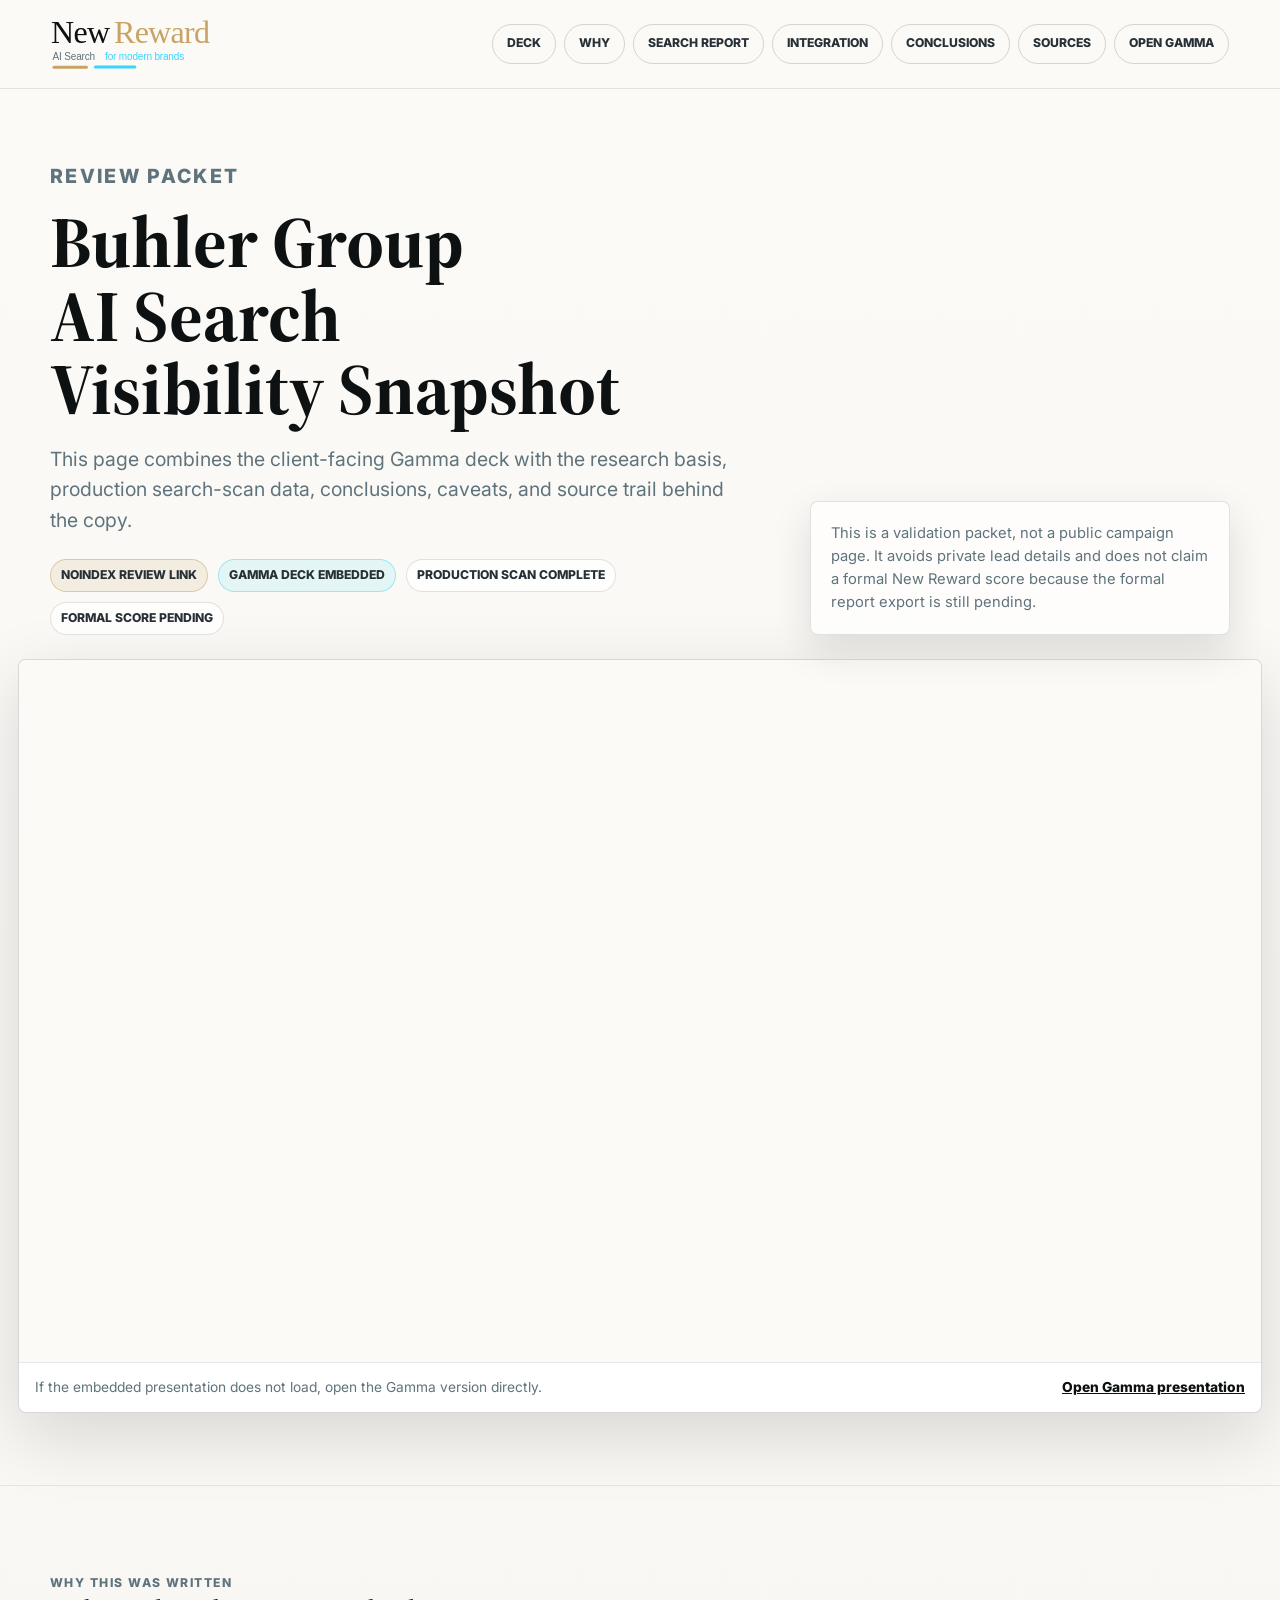
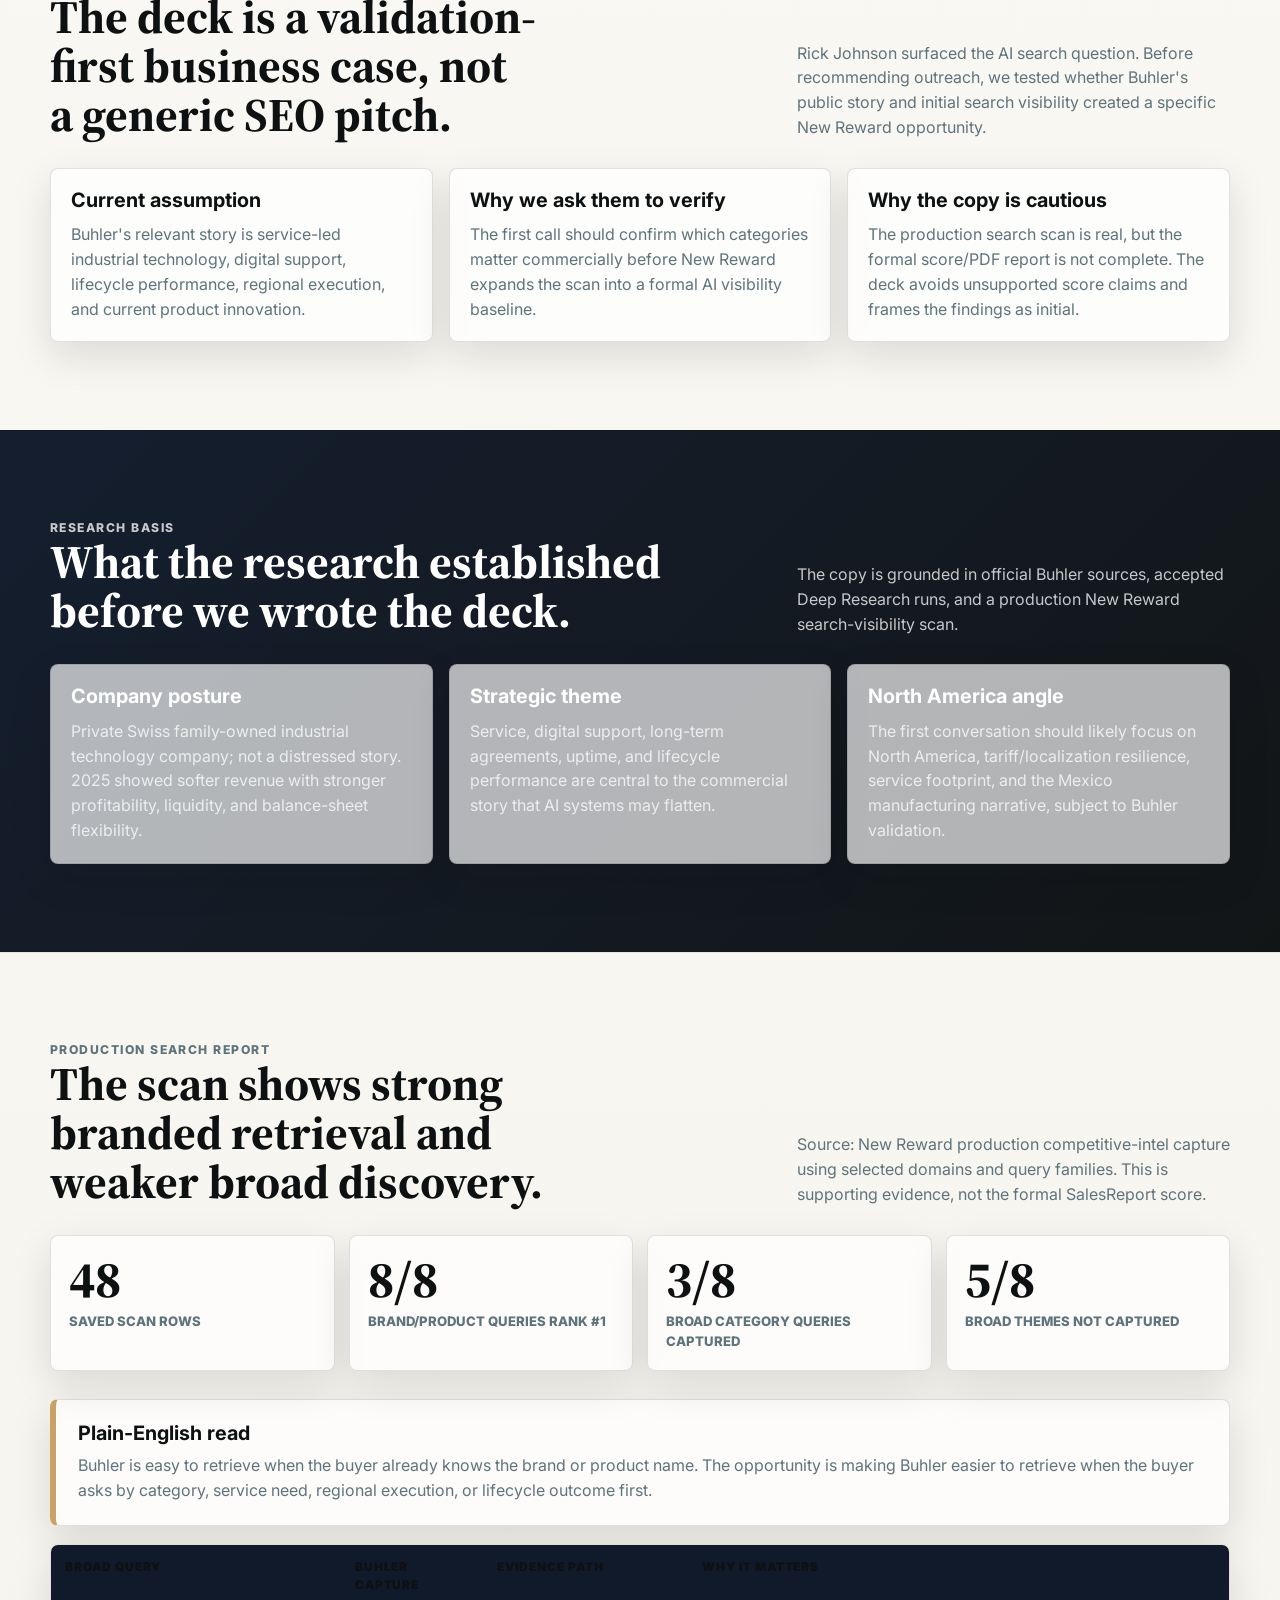
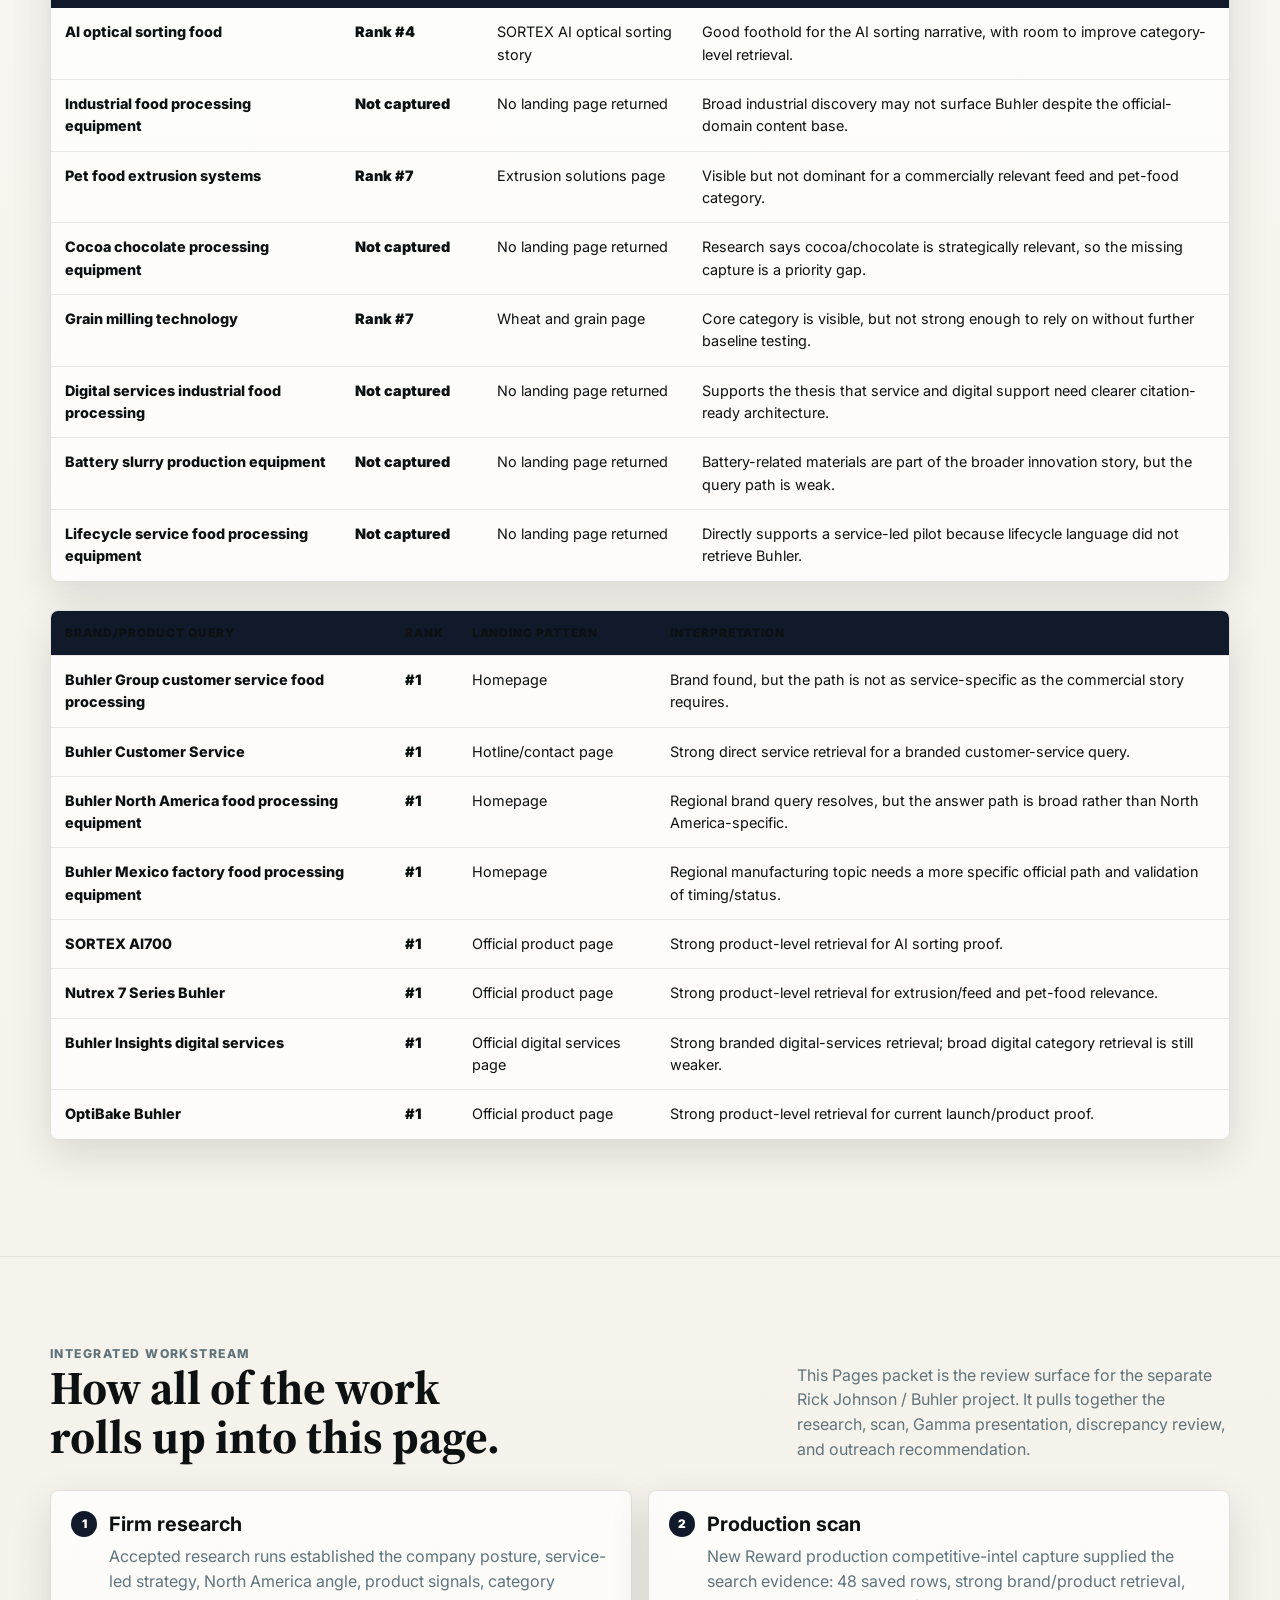
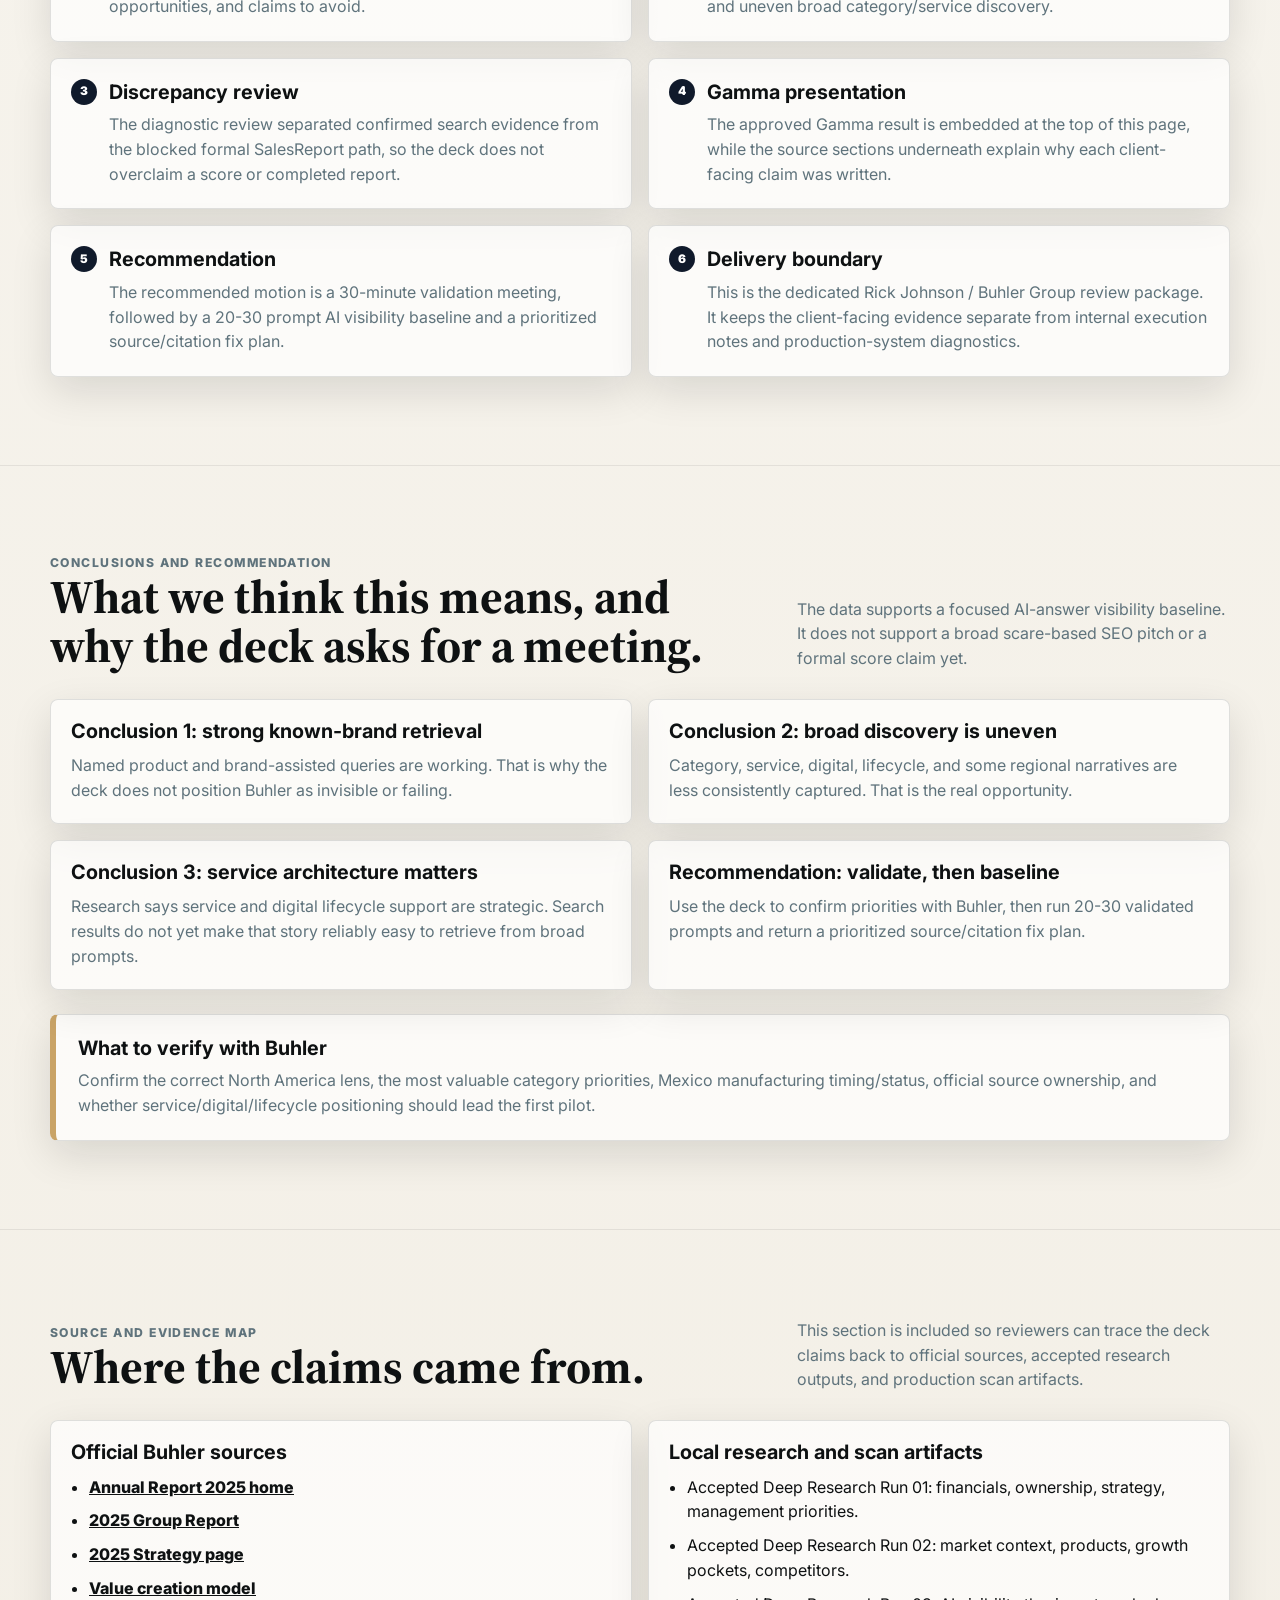
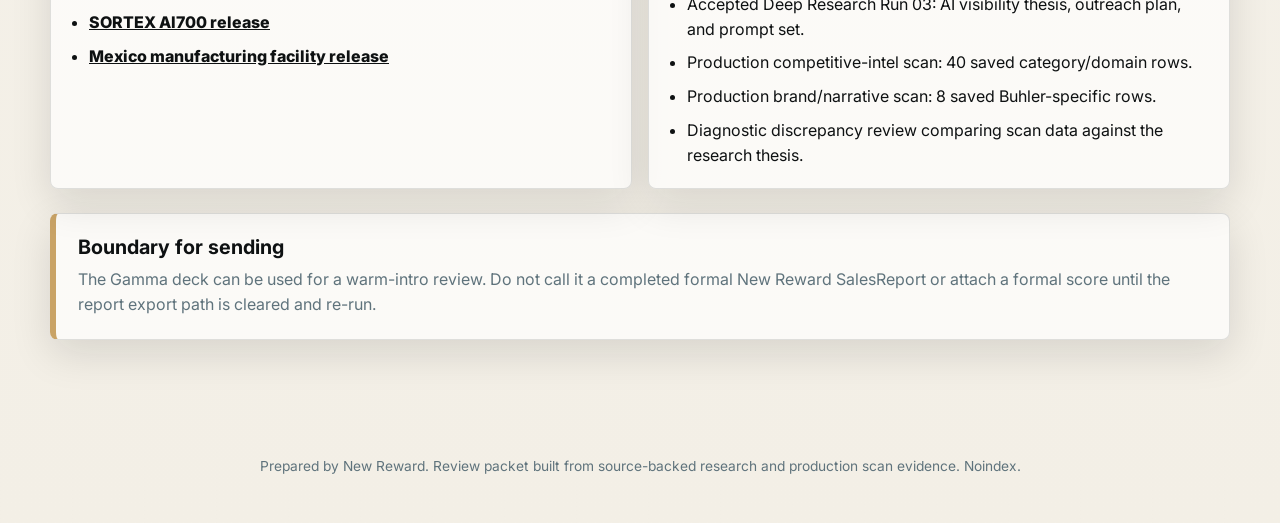
<file: docs/index.html>
<!doctype html>
<html lang="en">
  <head>
    <meta charset="utf-8" />
    <meta name="viewport" content="width=device-width, initial-scale=1" />
    <title>Buhler Group AI Search Visibility Snapshot | New Reward</title>
    <meta
      name="description"
      content="A New Reward review page showing the Buhler Group Gamma snapshot, supporting research, production search scan data, conclusions, and source basis."
    />
    <meta name="robots" content="noindex, nofollow" />
    <meta property="og:title" content="Buhler Group AI Search Visibility Snapshot" />
    <meta
      property="og:description"
      content="Initial findings, source basis, production scan data, and recommendation prepared by New Reward."
    />
    <meta property="og:type" content="website" />
    <link rel="icon" href="./assets/favicon.svg" type="image/svg+xml" />
    <link rel="preconnect" href="https://fonts.googleapis.com" />
    <link rel="preconnect" href="https://fonts.gstatic.com" crossorigin />
    <link
      href="https://fonts.googleapis.com/css2?family=Inter:wght@400;500;600;700;800&family=Source+Serif+4:opsz,wght@8..60,600;8..60,700&display=swap"
      rel="stylesheet"
    />
    <link rel="stylesheet" href="./styles.css" />
    <style>
      body {
        min-height: 100vh;
      }

      .snapshot-shell {
        min-height: 100vh;
        background:
          linear-gradient(180deg, rgba(251, 250, 247, 0.98), rgba(243, 239, 230, 0.98)),
          repeating-linear-gradient(90deg, rgba(14, 17, 18, 0.025) 0 1px, transparent 1px 72px);
      }

      .snapshot-header {
        position: sticky;
        top: 0;
        z-index: 20;
        display: flex;
        align-items: center;
        justify-content: space-between;
        gap: 18px;
        min-height: 76px;
        padding: 14px clamp(18px, 4vw, 52px);
        border-bottom: 1px solid rgba(14, 17, 18, 0.1);
        background: rgba(251, 250, 247, 0.92);
        backdrop-filter: blur(18px);
      }

      .snapshot-header img {
        display: block;
        width: min(220px, 42vw);
        height: auto;
      }

      .snapshot-actions {
        display: flex;
        flex-wrap: wrap;
        justify-content: flex-end;
        gap: 8px;
      }

      .snapshot-actions a,
      .small-action {
        display: inline-flex;
        align-items: center;
        justify-content: center;
        min-height: 40px;
        padding: 9px 14px;
        border: 1px solid rgba(14, 17, 18, 0.16);
        border-radius: 999px;
        color: var(--ink-soft);
        font-size: 0.76rem;
        font-weight: 800;
        text-decoration: none;
        text-transform: uppercase;
      }

      .snapshot-actions a:hover,
      .snapshot-actions a:focus-visible,
      .small-action:hover,
      .small-action:focus-visible {
        border-color: rgba(201, 163, 102, 0.62);
        background: rgba(201, 163, 102, 0.12);
        outline: none;
      }

      .snapshot-intro,
      .section-shell-tight {
        width: min(1180px, calc(100% - 36px));
        margin: 0 auto;
      }

      .snapshot-intro {
        display: grid;
        grid-template-columns: minmax(0, 1fr) minmax(280px, 420px);
        gap: clamp(24px, 5vw, 64px);
        align-items: end;
        padding: clamp(36px, 6vw, 72px) 0 24px;
      }

      .snapshot-intro h1 {
        max-width: 940px;
        margin-bottom: 18px;
        color: var(--ink);
        font-family: var(--font-display);
        font-size: clamp(2.75rem, 5.65vw, 5.85rem);
        font-weight: 700;
        line-height: 1.02;
        text-wrap: balance;
      }

      .snapshot-intro p {
        max-width: 790px;
        color: var(--muted);
        font-size: clamp(1rem, 1.7vw, 1.22rem);
      }

      .snapshot-note,
      .evidence-card,
      .metric-card,
      .source-card,
      .callout,
      .conclusion-card {
        border: 1px solid rgba(14, 17, 18, 0.12);
        border-radius: 8px;
        background: rgba(255, 255, 255, 0.68);
        box-shadow: var(--shadow-tight);
      }

      .snapshot-note {
        padding: 20px;
      }

      .snapshot-note p {
        margin: 0;
        font-size: 0.92rem;
      }

      .status-row {
        display: flex;
        flex-wrap: wrap;
        gap: 10px;
        margin-top: 24px;
      }

      .status-pill {
        display: inline-flex;
        align-items: center;
        min-height: 32px;
        padding: 6px 10px;
        border: 1px solid rgba(14, 17, 18, 0.12);
        border-radius: 999px;
        background: rgba(255, 255, 255, 0.72);
        color: var(--ink-soft);
        font-size: 0.76rem;
        font-weight: 800;
        text-transform: uppercase;
      }

      .status-pill.gold {
        border-color: rgba(201, 163, 102, 0.5);
        background: rgba(201, 163, 102, 0.14);
      }

      .status-pill.cyan {
        border-color: rgba(55, 214, 255, 0.45);
        background: rgba(55, 214, 255, 0.11);
      }

      .embed-frame-wrap {
        width: min(1280px, calc(100% - 36px));
        margin: 0 auto;
        padding: 0 0 clamp(36px, 6vw, 72px);
      }

      .embed-frame {
        overflow: hidden;
        border: 1px solid rgba(14, 17, 18, 0.16);
        border-radius: 8px;
        background: var(--white);
        box-shadow: var(--shadow);
      }

      .embed-frame iframe {
        display: block;
        width: 100%;
        height: min(78vh, 820px);
        min-height: 620px;
        border: 0;
        background: var(--paper);
      }

      .fallback-bar {
        display: flex;
        flex-wrap: wrap;
        align-items: center;
        justify-content: space-between;
        gap: 12px;
        padding: 14px 16px;
        border-top: 1px solid rgba(14, 17, 18, 0.1);
        color: var(--muted);
        font-size: 0.86rem;
      }

      .fallback-bar a {
        color: var(--ink);
        font-weight: 800;
      }

      .evidence-section {
        padding: clamp(46px, 7vw, 88px) 0;
        border-top: 1px solid rgba(14, 17, 18, 0.08);
      }

      .evidence-section.dark {
        background:
          linear-gradient(135deg, rgba(16, 26, 43, 0.98), rgba(14, 17, 18, 0.98)),
          linear-gradient(rgba(255, 255, 255, 0.035) 1px, transparent 1px);
        color: var(--white);
      }

      .evidence-section.dark p,
      .evidence-section.dark li {
        color: rgba(255, 255, 255, 0.76);
      }

      .section-heading-tight {
        display: grid;
        grid-template-columns: minmax(0, 0.92fr) minmax(280px, 0.58fr);
        gap: clamp(24px, 5vw, 60px);
        align-items: end;
        margin-bottom: 28px;
      }

      .section-heading-tight h2 {
        margin-bottom: 0;
      }

      .section-heading-tight p {
        margin-bottom: 0;
        color: var(--muted);
      }

      .evidence-grid {
        display: grid;
        grid-template-columns: repeat(3, minmax(0, 1fr));
        gap: 16px;
      }

      .evidence-card,
      .source-card,
      .conclusion-card {
        padding: 20px;
      }

      .evidence-card h3,
      .source-card h3,
      .conclusion-card h3 {
        margin-bottom: 10px;
      }

      .evidence-card p,
      .source-card p,
      .conclusion-card p {
        margin-bottom: 0;
        color: var(--muted);
      }

      .metric-grid {
        display: grid;
        grid-template-columns: repeat(4, minmax(0, 1fr));
        gap: 14px;
        margin: 28px 0;
      }

      .metric-card {
        padding: 18px;
      }

      .metric-value {
        display: block;
        margin-bottom: 6px;
        font-family: var(--font-display);
        font-weight: 700;
        font-size: clamp(2.2rem, 4vw, 4rem);
        line-height: 1;
      }

      .metric-label {
        display: block;
        color: var(--muted);
        font-size: 0.82rem;
        font-weight: 800;
        text-transform: uppercase;
      }

      .table-wrap {
        overflow-x: auto;
        margin: 18px 0 28px;
        border: 1px solid rgba(14, 17, 18, 0.12);
        border-radius: 8px;
        background: rgba(255, 255, 255, 0.74);
        box-shadow: var(--shadow-tight);
      }

      .report-table {
        width: 100%;
        min-width: 860px;
        border-collapse: collapse;
      }

      .report-table th,
      .report-table td {
        padding: 13px 14px;
        border-bottom: 1px solid rgba(14, 17, 18, 0.09);
        text-align: left;
        vertical-align: top;
        font-size: 0.9rem;
      }

      .report-table th {
        color: var(--ink);
        font-size: 0.74rem;
        font-weight: 900;
        letter-spacing: 0.08em;
        text-transform: uppercase;
      }

      .report-table tr:last-child td {
        border-bottom: 0;
      }

      .rank {
        white-space: nowrap;
        font-weight: 900;
      }

      .muted {
        color: var(--muted);
      }

      .link-list,
      .tight-list {
        display: grid;
        gap: 9px;
        margin: 0;
        padding-left: 18px;
      }

      .link-list a {
        color: var(--ink);
        font-weight: 800;
      }

      .callout {
        margin-top: 24px;
        padding: 22px;
        border-left: 6px solid var(--gold);
      }

      .callout h3 {
        margin-bottom: 8px;
      }

      .callout p {
        margin-bottom: 0;
        color: var(--muted);
      }

      .source-grid,
      .conclusion-grid,
      .workstream-grid {
        display: grid;
        grid-template-columns: repeat(2, minmax(0, 1fr));
        gap: 16px;
      }

      .workstream-card {
        position: relative;
        padding: 22px 22px 22px 58px;
        border: 1px solid rgba(14, 17, 18, 0.12);
        border-radius: 8px;
        background: rgba(255, 255, 255, 0.7);
        box-shadow: var(--shadow-tight);
      }

      .workstream-number {
        position: absolute;
        top: 20px;
        left: 20px;
        display: inline-flex;
        align-items: center;
        justify-content: center;
        width: 26px;
        height: 26px;
        border-radius: 999px;
        background: var(--night);
        color: var(--white);
        font-size: 0.74rem;
        font-weight: 900;
      }

      .workstream-card h3 {
        margin-bottom: 8px;
      }

      .workstream-card p {
        margin-bottom: 0;
        color: var(--muted);
      }

      .deck-basis {
        display: grid;
        grid-template-columns: minmax(0, 0.7fr) minmax(0, 1fr);
        gap: 18px;
        align-items: start;
      }

      .footer-note {
        padding: 28px clamp(18px, 4vw, 52px) 46px;
        color: var(--muted);
        font-size: 0.86rem;
        text-align: center;
      }

      @media (max-width: 980px) {
        .section-heading-tight,
        .snapshot-intro,
        .deck-basis {
          grid-template-columns: 1fr;
        }

        .evidence-grid,
        .metric-grid,
        .source-grid,
        .conclusion-grid,
        .workstream-grid {
          grid-template-columns: repeat(2, minmax(0, 1fr));
        }
      }

      @media (max-width: 720px) {
        .snapshot-header {
          position: static;
          align-items: flex-start;
          flex-direction: column;
        }

        .snapshot-actions {
          justify-content: flex-start;
        }

        .embed-frame iframe {
          height: 72vh;
          min-height: 520px;
        }

        .evidence-grid,
        .metric-grid,
        .source-grid,
        .conclusion-grid,
        .workstream-grid {
          grid-template-columns: 1fr;
        }
      }
    </style>
  </head>
  <body>
    <div class="snapshot-shell">
      <header class="snapshot-header" aria-label="Snapshot header">
        <a href="./" aria-label="New Reward proposal home">
          <img src="./assets/wordmark-dark.svg" alt="New Reward" />
        </a>
        <nav class="snapshot-actions" aria-label="Snapshot actions">
          <a href="#snapshot">Deck</a>
          <a href="#why">Why</a>
          <a href="#search-report">Search Report</a>
          <a href="#integrated-work">Integration</a>
          <a href="#conclusions">Conclusions</a>
          <a href="#sources">Sources</a>
          <a href="https://buhler-group-ai-search-v-5cw1f8g.gamma.site/" target="_blank" rel="noopener">Open Gamma</a>
        </nav>
      </header>

      <main>
        <section class="snapshot-intro" aria-labelledby="snapshot-title">
          <div>
            <p class="eyebrow">Review packet</p>
            <h1 id="snapshot-title">Buhler Group AI Search Visibility Snapshot</h1>
            <p>
              This page combines the client-facing Gamma deck with the research basis, production search-scan data,
              conclusions, caveats, and source trail behind the copy.
            </p>
            <div class="status-row" aria-label="Packet status">
              <span class="status-pill gold">Noindex review link</span>
              <span class="status-pill cyan">Gamma deck embedded</span>
              <span class="status-pill">Production scan complete</span>
              <span class="status-pill">Formal score pending</span>
            </div>
          </div>
          <aside class="snapshot-note" aria-label="Review note">
            <p>
              This is a validation packet, not a public campaign page. It avoids private lead details and does not
              claim a formal New Reward score because the formal report export is still pending.
            </p>
          </aside>
        </section>

        <section class="embed-frame-wrap" id="snapshot" aria-label="Embedded Gamma snapshot">
          <div class="embed-frame">
            <iframe
              src="https://buhler-group-ai-search-v-5cw1f8g.gamma.site/"
              title="Buhler Group AI Search Visibility Snapshot"
              loading="eager"
              allowfullscreen
              referrerpolicy="no-referrer-when-downgrade"
            ></iframe>
            <div class="fallback-bar">
              <span>If the embedded presentation does not load, open the Gamma version directly.</span>
              <a href="https://buhler-group-ai-search-v-5cw1f8g.gamma.site/" target="_blank" rel="noopener">
                Open Gamma presentation
              </a>
            </div>
          </div>
        </section>

        <section class="evidence-section" id="why">
          <div class="section-shell-tight">
            <div class="section-heading-tight">
              <div>
                <p class="section-label">Why this was written</p>
                <h2>The deck is a validation-first business case, not a generic SEO pitch.</h2>
              </div>
              <p>
                Rick Johnson surfaced the AI search question. Before recommending outreach, we tested whether Buhler's
                public story and initial search visibility created a specific New Reward opportunity.
              </p>
            </div>

            <div class="evidence-grid">
              <article class="evidence-card">
                <h3>Current assumption</h3>
                <p>
                  Buhler's relevant story is service-led industrial technology, digital support, lifecycle performance,
                  regional execution, and current product innovation.
                </p>
              </article>
              <article class="evidence-card">
                <h3>Why we ask them to verify</h3>
                <p>
                  The first call should confirm which categories matter commercially before New Reward expands the scan
                  into a formal AI visibility baseline.
                </p>
              </article>
              <article class="evidence-card">
                <h3>Why the copy is cautious</h3>
                <p>
                  The production search scan is real, but the formal score/PDF report is not complete. The deck avoids
                  unsupported score claims and frames the findings as initial.
                </p>
              </article>
            </div>
          </div>
        </section>

        <section class="evidence-section dark">
          <div class="section-shell-tight">
            <div class="section-heading-tight">
              <div>
                <p class="section-label">Research basis</p>
                <h2>What the research established before we wrote the deck.</h2>
              </div>
              <p>
                The copy is grounded in official Buhler sources, accepted Deep Research runs, and a production New
                Reward search-visibility scan.
              </p>
            </div>

            <div class="evidence-grid">
              <article class="evidence-card">
                <h3>Company posture</h3>
                <p>
                  Private Swiss family-owned industrial technology company; not a distressed story. 2025 showed softer
                  revenue with stronger profitability, liquidity, and balance-sheet flexibility.
                </p>
              </article>
              <article class="evidence-card">
                <h3>Strategic theme</h3>
                <p>
                  Service, digital support, long-term agreements, uptime, and lifecycle performance are central to the
                  commercial story that AI systems may flatten.
                </p>
              </article>
              <article class="evidence-card">
                <h3>North America angle</h3>
                <p>
                  The first conversation should likely focus on North America, tariff/localization resilience, service
                  footprint, and the Mexico manufacturing narrative, subject to Buhler validation.
                </p>
              </article>
            </div>
          </div>
        </section>

        <section class="evidence-section" id="search-report">
          <div class="section-shell-tight">
            <div class="section-heading-tight">
              <div>
                <p class="section-label">Production search report</p>
                <h2>The scan shows strong branded retrieval and weaker broad discovery.</h2>
              </div>
              <p>
                Source: New Reward production competitive-intel capture using selected domains and query families.
                This is supporting evidence, not the formal SalesReport score.
              </p>
            </div>

            <div class="metric-grid" aria-label="Production scan summary metrics">
              <div class="metric-card">
                <span class="metric-value">48</span>
                <span class="metric-label">Saved scan rows</span>
              </div>
              <div class="metric-card">
                <span class="metric-value">8/8</span>
                <span class="metric-label">Brand/product queries rank #1</span>
              </div>
              <div class="metric-card">
                <span class="metric-value">3/8</span>
                <span class="metric-label">Broad category queries captured</span>
              </div>
              <div class="metric-card">
                <span class="metric-value">5/8</span>
                <span class="metric-label">Broad themes not captured</span>
              </div>
            </div>

            <div class="callout">
              <h3>Plain-English read</h3>
              <p>
                Buhler is easy to retrieve when the buyer already knows the brand or product name. The opportunity is
                making Buhler easier to retrieve when the buyer asks by category, service need, regional execution, or
                lifecycle outcome first.
              </p>
            </div>

            <div class="table-wrap" role="region" aria-label="Broad category scan table" tabindex="0">
              <table class="report-table">
                <thead>
                  <tr>
                    <th>Broad query</th>
                    <th>Buhler capture</th>
                    <th>Evidence path</th>
                    <th>Why it matters</th>
                  </tr>
                </thead>
                <tbody>
                  <tr>
                    <td>AI optical sorting food</td>
                    <td class="rank">Rank #4</td>
                    <td>SORTEX AI optical sorting story</td>
                    <td>Good foothold for the AI sorting narrative, with room to improve category-level retrieval.</td>
                  </tr>
                  <tr>
                    <td>Industrial food processing equipment</td>
                    <td class="rank">Not captured</td>
                    <td>No landing page returned</td>
                    <td>Broad industrial discovery may not surface Buhler despite the official-domain content base.</td>
                  </tr>
                  <tr>
                    <td>Pet food extrusion systems</td>
                    <td class="rank">Rank #7</td>
                    <td>Extrusion solutions page</td>
                    <td>Visible but not dominant for a commercially relevant feed and pet-food category.</td>
                  </tr>
                  <tr>
                    <td>Cocoa chocolate processing equipment</td>
                    <td class="rank">Not captured</td>
                    <td>No landing page returned</td>
                    <td>Research says cocoa/chocolate is strategically relevant, so the missing capture is a priority gap.</td>
                  </tr>
                  <tr>
                    <td>Grain milling technology</td>
                    <td class="rank">Rank #7</td>
                    <td>Wheat and grain page</td>
                    <td>Core category is visible, but not strong enough to rely on without further baseline testing.</td>
                  </tr>
                  <tr>
                    <td>Digital services industrial food processing</td>
                    <td class="rank">Not captured</td>
                    <td>No landing page returned</td>
                    <td>Supports the thesis that service and digital support need clearer citation-ready architecture.</td>
                  </tr>
                  <tr>
                    <td>Battery slurry production equipment</td>
                    <td class="rank">Not captured</td>
                    <td>No landing page returned</td>
                    <td>Battery-related materials are part of the broader innovation story, but the query path is weak.</td>
                  </tr>
                  <tr>
                    <td>Lifecycle service food processing equipment</td>
                    <td class="rank">Not captured</td>
                    <td>No landing page returned</td>
                    <td>Directly supports a service-led pilot because lifecycle language did not retrieve Buhler.</td>
                  </tr>
                </tbody>
              </table>
            </div>

            <div class="table-wrap" role="region" aria-label="Brand and product scan table" tabindex="0">
              <table class="report-table">
                <thead>
                  <tr>
                    <th>Brand/product query</th>
                    <th>Rank</th>
                    <th>Landing pattern</th>
                    <th>Interpretation</th>
                  </tr>
                </thead>
                <tbody>
                  <tr>
                    <td>Buhler Group customer service food processing</td>
                    <td class="rank">#1</td>
                    <td>Homepage</td>
                    <td>Brand found, but the path is not as service-specific as the commercial story requires.</td>
                  </tr>
                  <tr>
                    <td>Buhler Customer Service</td>
                    <td class="rank">#1</td>
                    <td>Hotline/contact page</td>
                    <td>Strong direct service retrieval for a branded customer-service query.</td>
                  </tr>
                  <tr>
                    <td>Buhler North America food processing equipment</td>
                    <td class="rank">#1</td>
                    <td>Homepage</td>
                    <td>Regional brand query resolves, but the answer path is broad rather than North America-specific.</td>
                  </tr>
                  <tr>
                    <td>Buhler Mexico factory food processing equipment</td>
                    <td class="rank">#1</td>
                    <td>Homepage</td>
                    <td>Regional manufacturing topic needs a more specific official path and validation of timing/status.</td>
                  </tr>
                  <tr>
                    <td>SORTEX AI700</td>
                    <td class="rank">#1</td>
                    <td>Official product page</td>
                    <td>Strong product-level retrieval for AI sorting proof.</td>
                  </tr>
                  <tr>
                    <td>Nutrex 7 Series Buhler</td>
                    <td class="rank">#1</td>
                    <td>Official product page</td>
                    <td>Strong product-level retrieval for extrusion/feed and pet-food relevance.</td>
                  </tr>
                  <tr>
                    <td>Buhler Insights digital services</td>
                    <td class="rank">#1</td>
                    <td>Official digital services page</td>
                    <td>Strong branded digital-services retrieval; broad digital category retrieval is still weaker.</td>
                  </tr>
                  <tr>
                    <td>OptiBake Buhler</td>
                    <td class="rank">#1</td>
                    <td>Official product page</td>
                    <td>Strong product-level retrieval for current launch/product proof.</td>
                  </tr>
                </tbody>
              </table>
            </div>
          </div>
        </section>

        <section class="evidence-section" id="integrated-work">
          <div class="section-shell-tight">
            <div class="section-heading-tight">
              <div>
                <p class="section-label">Integrated workstream</p>
                <h2>How all of the work rolls up into this page.</h2>
              </div>
              <p>
                This Pages packet is the review surface for the separate Rick Johnson / Buhler project. It pulls
                together the research, scan, Gamma presentation, discrepancy review, and outreach recommendation.
              </p>
            </div>

            <div class="workstream-grid">
              <article class="workstream-card">
                <span class="workstream-number">1</span>
                <h3>Firm research</h3>
                <p>
                  Accepted research runs established the company posture, service-led strategy, North America angle,
                  product signals, category opportunities, and claims to avoid.
                </p>
              </article>
              <article class="workstream-card">
                <span class="workstream-number">2</span>
                <h3>Production scan</h3>
                <p>
                  New Reward production competitive-intel capture supplied the search evidence: 48 saved rows,
                  strong brand/product retrieval, and uneven broad category/service discovery.
                </p>
              </article>
              <article class="workstream-card">
                <span class="workstream-number">3</span>
                <h3>Discrepancy review</h3>
                <p>
                  The diagnostic review separated confirmed search evidence from the blocked formal SalesReport path,
                  so the deck does not overclaim a score or completed report.
                </p>
              </article>
              <article class="workstream-card">
                <span class="workstream-number">4</span>
                <h3>Gamma presentation</h3>
                <p>
                  The approved Gamma result is embedded at the top of this page, while the source sections underneath
                  explain why each client-facing claim was written.
                </p>
              </article>
              <article class="workstream-card">
                <span class="workstream-number">5</span>
                <h3>Recommendation</h3>
                <p>
                  The recommended motion is a 30-minute validation meeting, followed by a 20-30 prompt AI visibility
                  baseline and a prioritized source/citation fix plan.
                </p>
              </article>
              <article class="workstream-card">
                <span class="workstream-number">6</span>
                <h3>Delivery boundary</h3>
                <p>
                  This is the dedicated Rick Johnson / Buhler Group review package. It keeps the client-facing
                  evidence separate from internal execution notes and production-system diagnostics.
                </p>
              </article>
            </div>
          </div>
        </section>

        <section class="evidence-section" id="conclusions">
          <div class="section-shell-tight">
            <div class="section-heading-tight">
              <div>
                <p class="section-label">Conclusions and recommendation</p>
                <h2>What we think this means, and why the deck asks for a meeting.</h2>
              </div>
              <p>
                The data supports a focused AI-answer visibility baseline. It does not support a broad scare-based SEO
                pitch or a formal score claim yet.
              </p>
            </div>

            <div class="conclusion-grid">
              <article class="conclusion-card">
                <h3>Conclusion 1: strong known-brand retrieval</h3>
                <p>
                  Named product and brand-assisted queries are working. That is why the deck does not position Buhler
                  as invisible or failing.
                </p>
              </article>
              <article class="conclusion-card">
                <h3>Conclusion 2: broad discovery is uneven</h3>
                <p>
                  Category, service, digital, lifecycle, and some regional narratives are less consistently captured.
                  That is the real opportunity.
                </p>
              </article>
              <article class="conclusion-card">
                <h3>Conclusion 3: service architecture matters</h3>
                <p>
                  Research says service and digital lifecycle support are strategic. Search results do not yet make
                  that story reliably easy to retrieve from broad prompts.
                </p>
              </article>
              <article class="conclusion-card">
                <h3>Recommendation: validate, then baseline</h3>
                <p>
                  Use the deck to confirm priorities with Buhler, then run 20-30 validated prompts and return a
                  prioritized source/citation fix plan.
                </p>
              </article>
            </div>

            <div class="callout">
              <h3>What to verify with Buhler</h3>
              <p>
                Confirm the correct North America lens, the most valuable category priorities, Mexico manufacturing
                timing/status, official source ownership, and whether service/digital/lifecycle positioning should lead
                the first pilot.
              </p>
            </div>
          </div>
        </section>

        <section class="evidence-section" id="sources">
          <div class="section-shell-tight">
            <div class="section-heading-tight">
              <div>
                <p class="section-label">Source and evidence map</p>
                <h2>Where the claims came from.</h2>
              </div>
              <p>
                This section is included so reviewers can trace the deck claims back to official sources, accepted
                research outputs, and production scan artifacts.
              </p>
            </div>

            <div class="source-grid">
              <article class="source-card">
                <h3>Official Buhler sources</h3>
                <ul class="link-list">
                  <li><a href="https://annualreport.buhlergroup.com/reports/en_25/home.html" target="_blank" rel="noopener">Annual Report 2025 home</a></li>
                  <li><a href="https://annualreport.buhlergroup.com/reports/en_25/home/economy/group-report.html" target="_blank" rel="noopener">2025 Group Report</a></li>
                  <li><a href="https://annualreport.buhlergroup.com/reports/en_25/home/group/our-strategy.html" target="_blank" rel="noopener">2025 Strategy page</a></li>
                  <li><a href="https://annualreport.buhlergroup.com/reports/en_25/home/group/value-creation-model.html" target="_blank" rel="noopener">Value creation model</a></li>
                  <li><a href="https://www.buhlergroup.com/content/buhlergroup/global/en/media/media-releases/sortex-ai700.html" target="_blank" rel="noopener">SORTEX AI700 release</a></li>
                  <li><a href="https://www.buhlergroup.com/global/en/media/media-releases/buehler-breaks-ground-on-a-new-manufacturing-facility-in-mexico-.html" target="_blank" rel="noopener">Mexico manufacturing facility release</a></li>
                </ul>
              </article>

              <article class="source-card">
                <h3>Local research and scan artifacts</h3>
                <ul class="tight-list">
                  <li>Accepted Deep Research Run 01: financials, ownership, strategy, management priorities.</li>
                  <li>Accepted Deep Research Run 02: market context, products, growth pockets, competitors.</li>
                  <li>Accepted Deep Research Run 03: AI visibility thesis, outreach plan, and prompt set.</li>
                  <li>Production competitive-intel scan: 40 saved category/domain rows.</li>
                  <li>Production brand/narrative scan: 8 saved Buhler-specific rows.</li>
                  <li>Diagnostic discrepancy review comparing scan data against the research thesis.</li>
                </ul>
              </article>
            </div>

            <div class="callout">
              <h3>Boundary for sending</h3>
              <p>
                The Gamma deck can be used for a warm-intro review. Do not call it a completed formal New Reward
                SalesReport or attach a formal score until the report export path is cleared and re-run.
              </p>
            </div>
          </div>
        </section>
      </main>

      <footer class="footer-note">
        Prepared by New Reward. Review packet built from source-backed research and production scan evidence. Noindex.
      </footer>
    </div>
  </body>
</html>
</file>
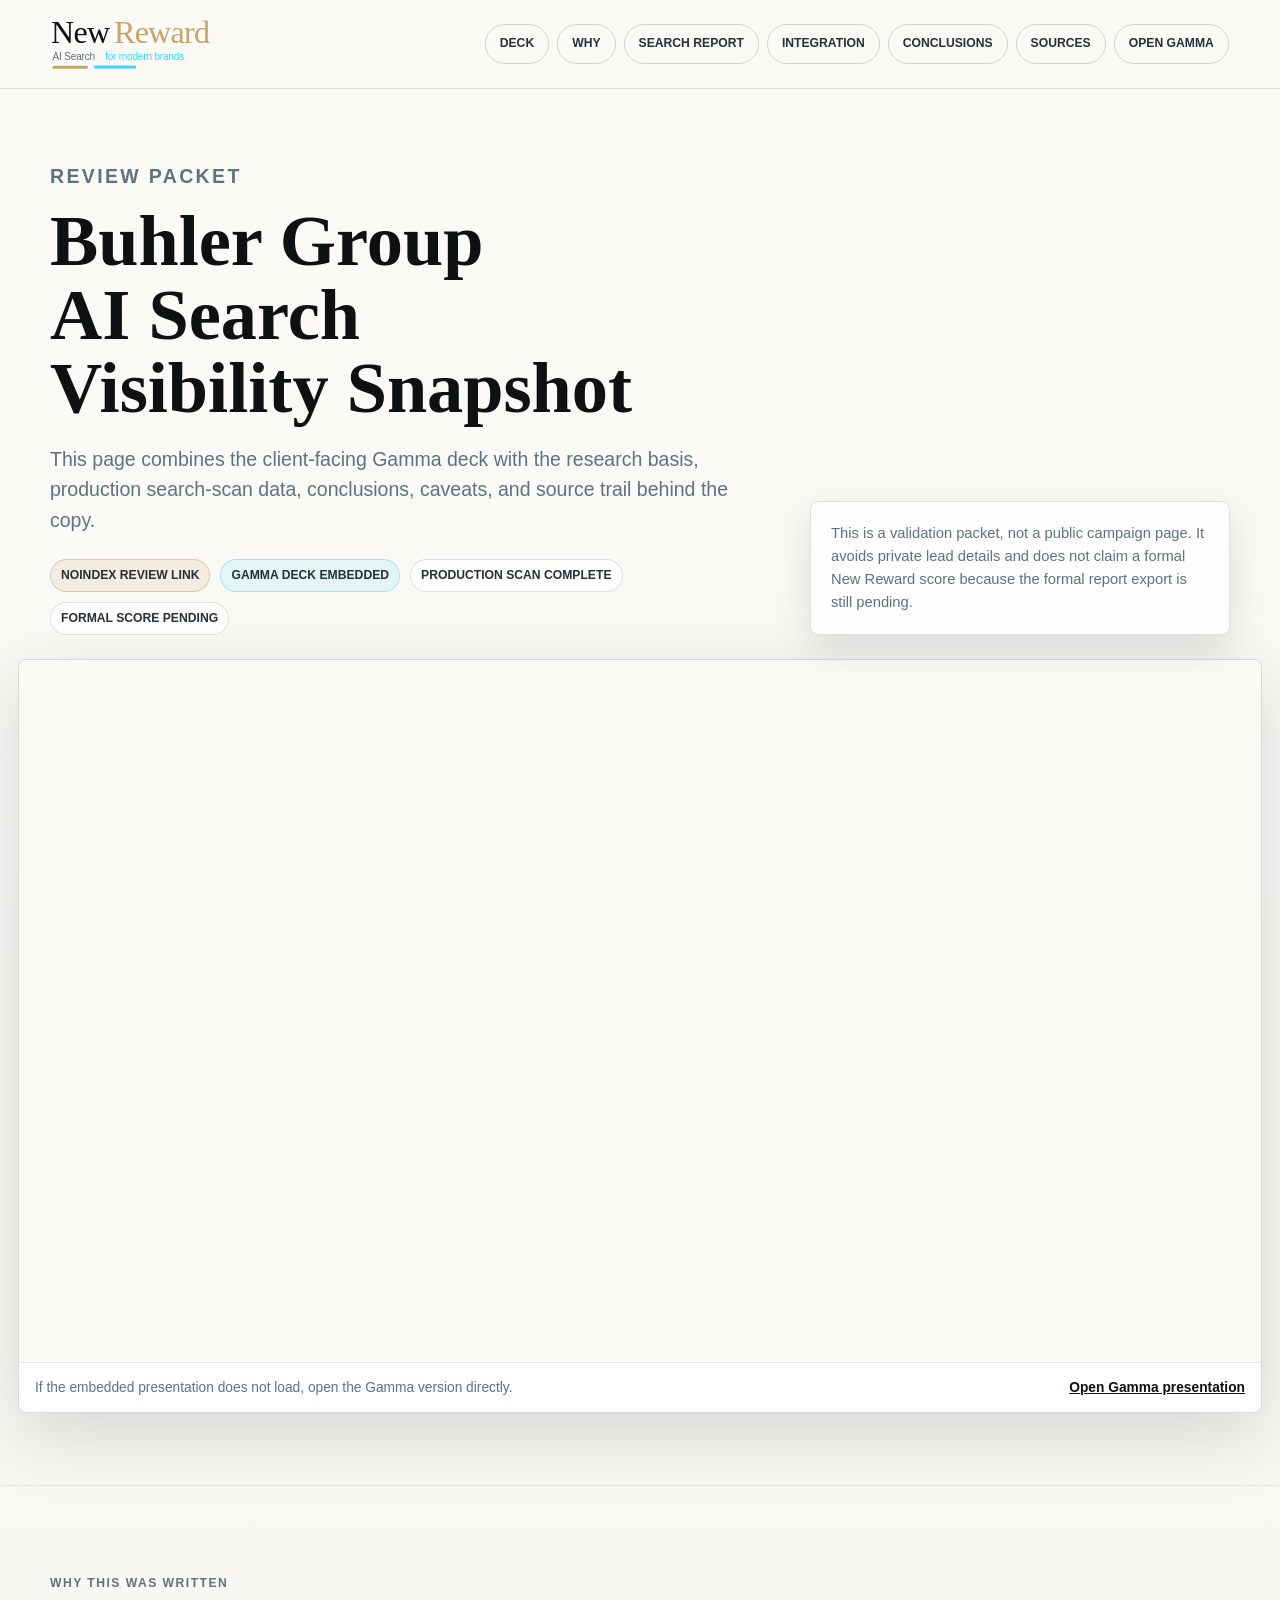
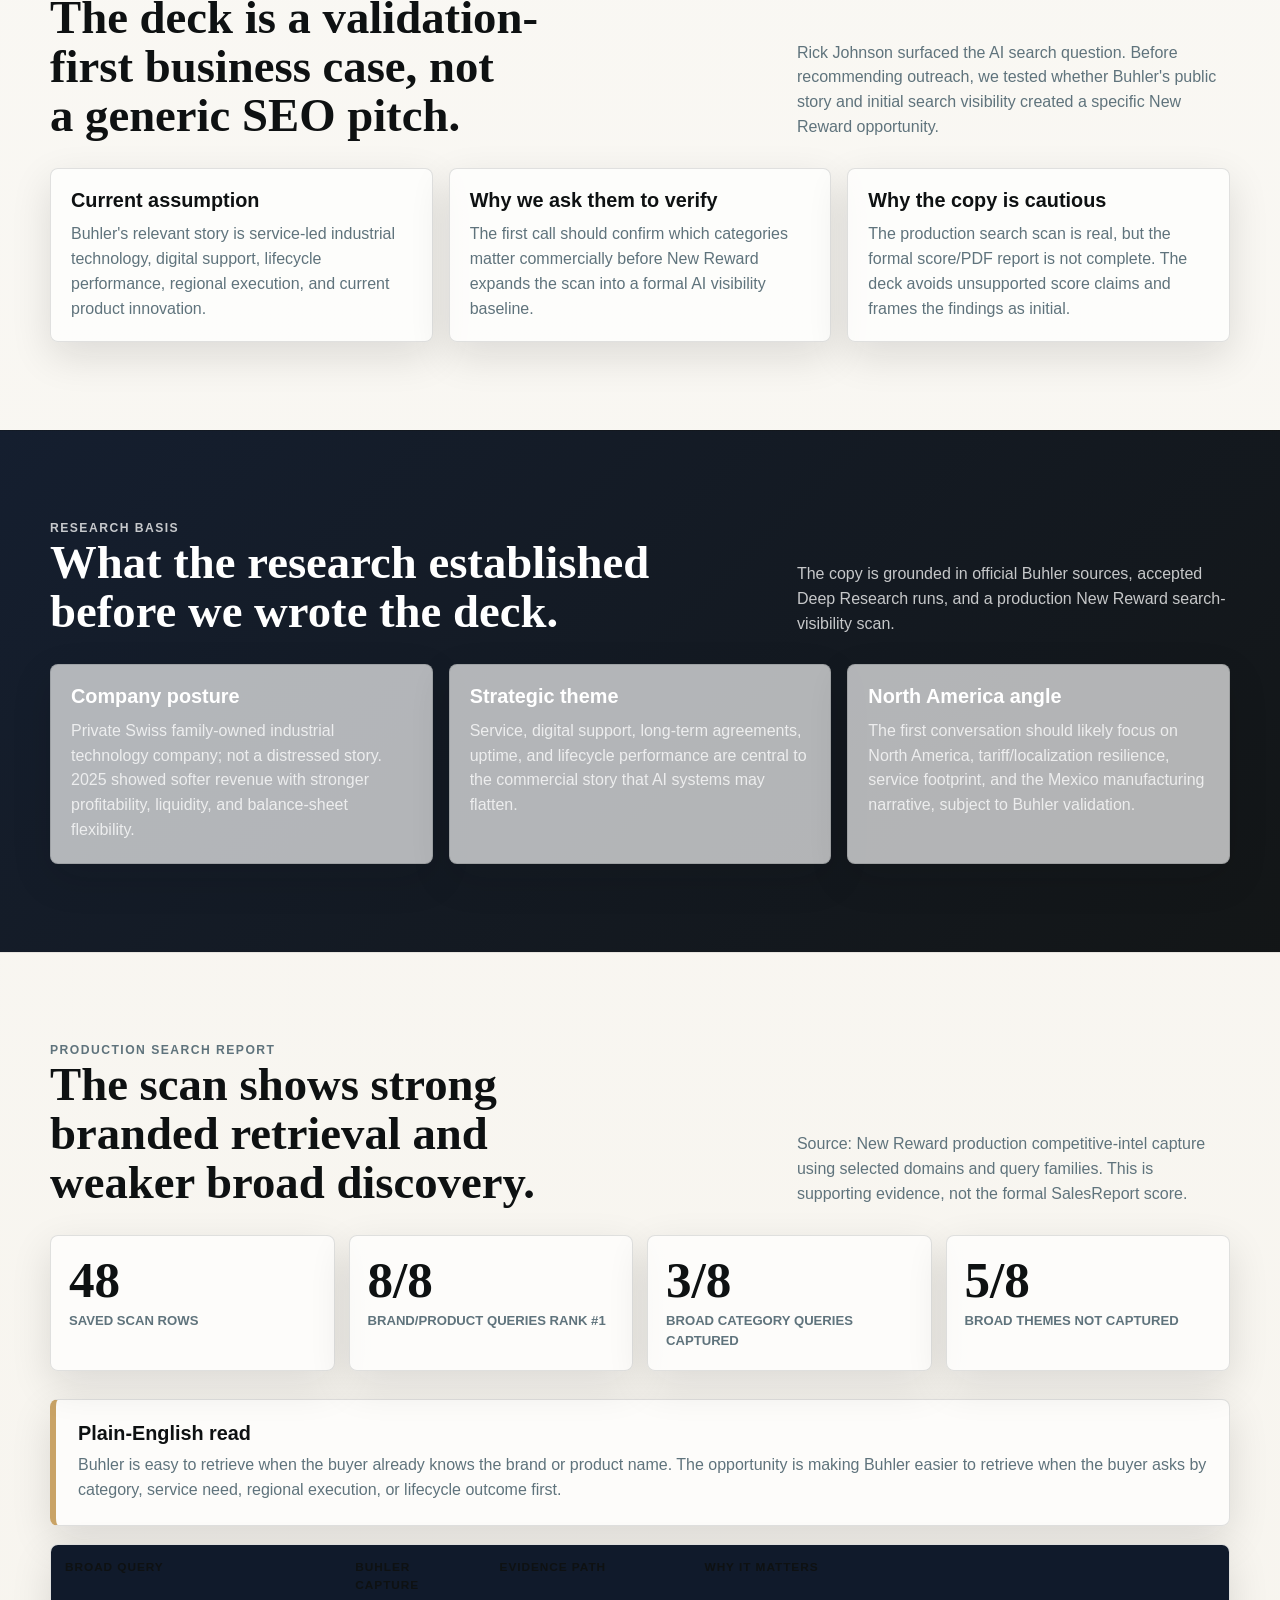
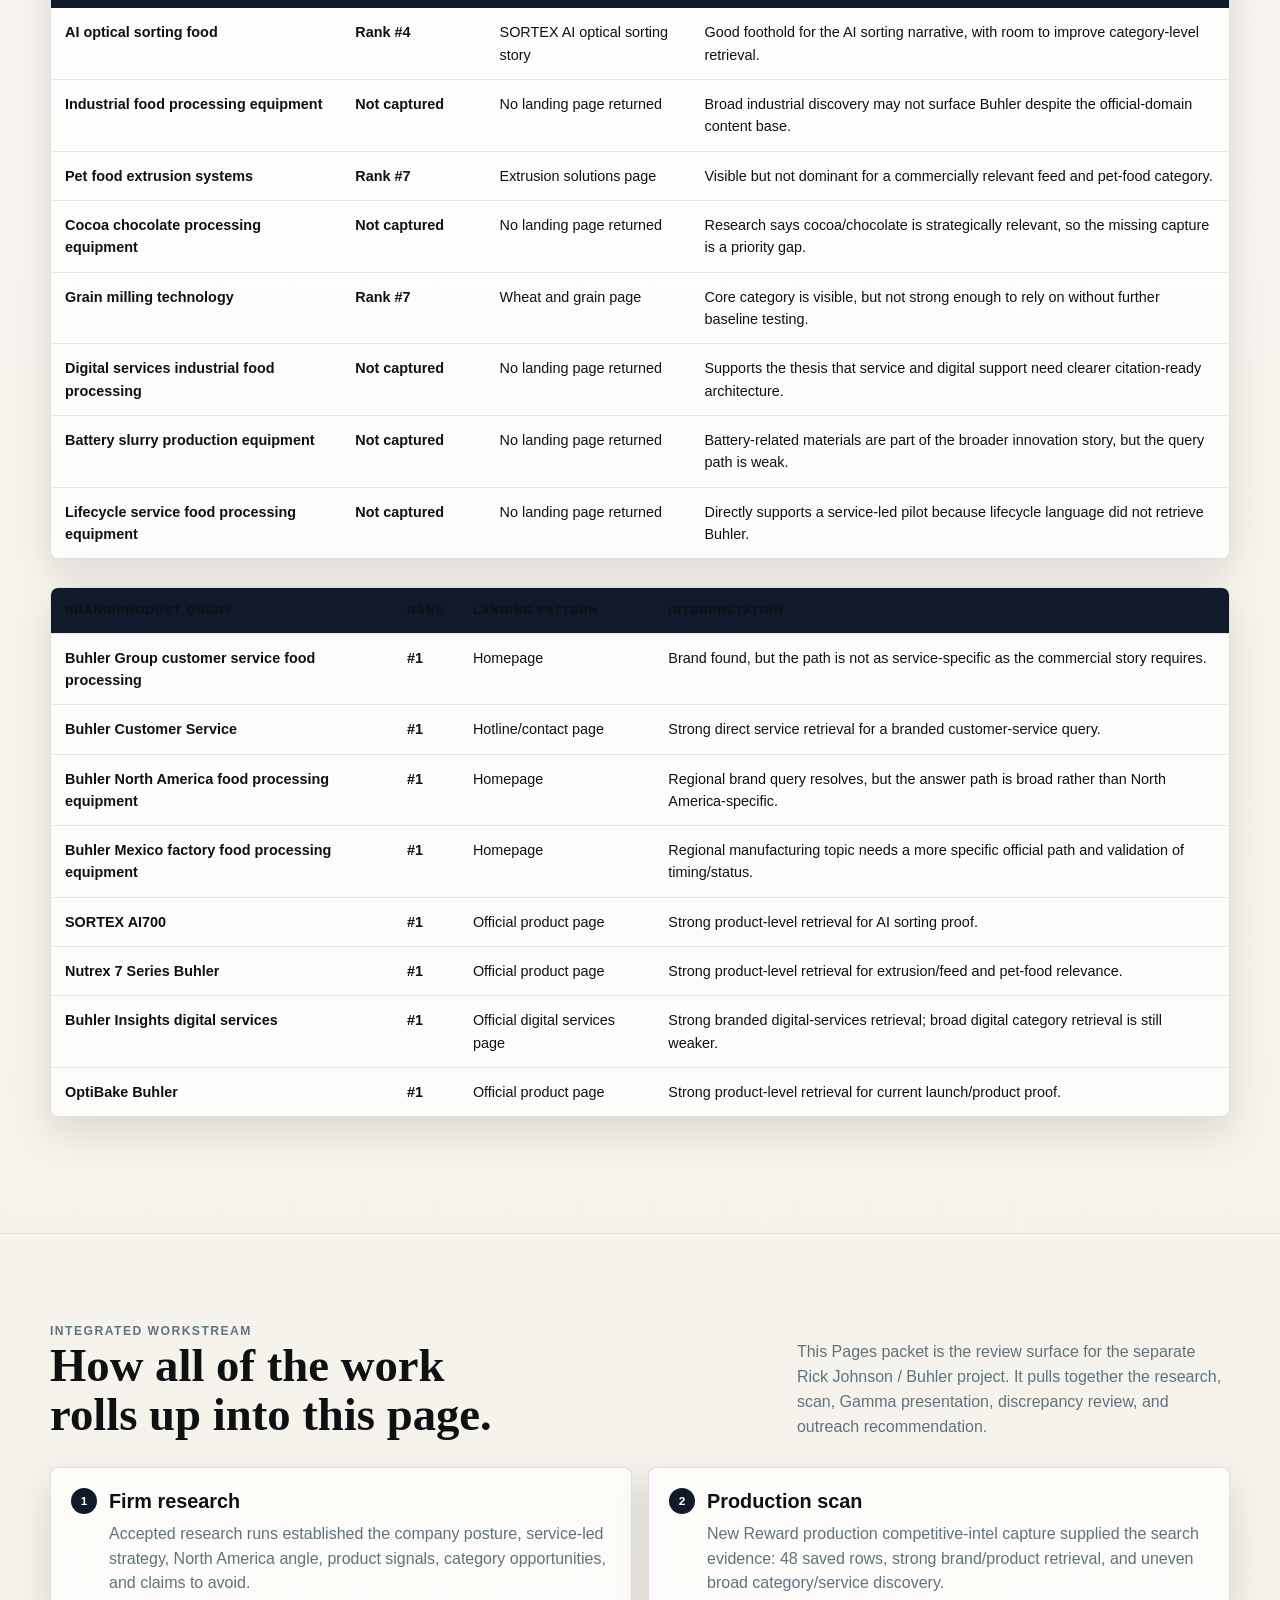
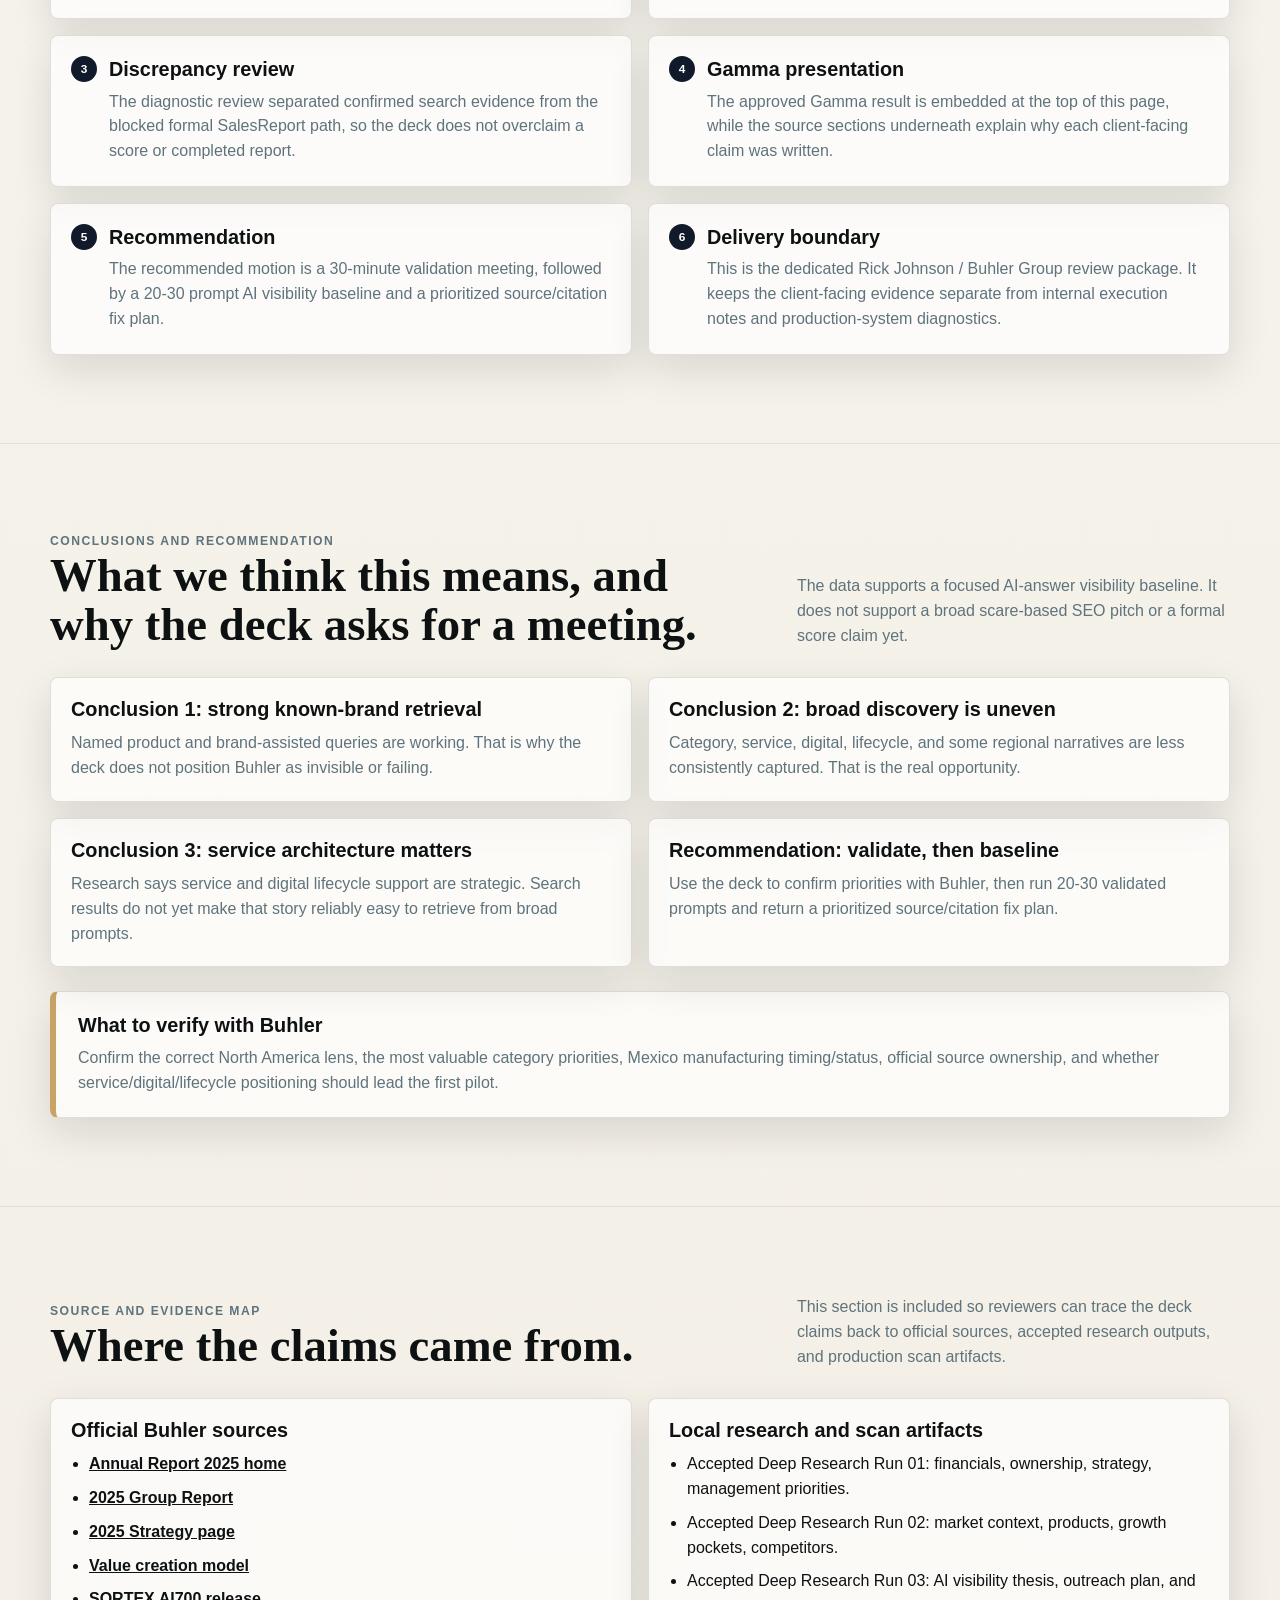
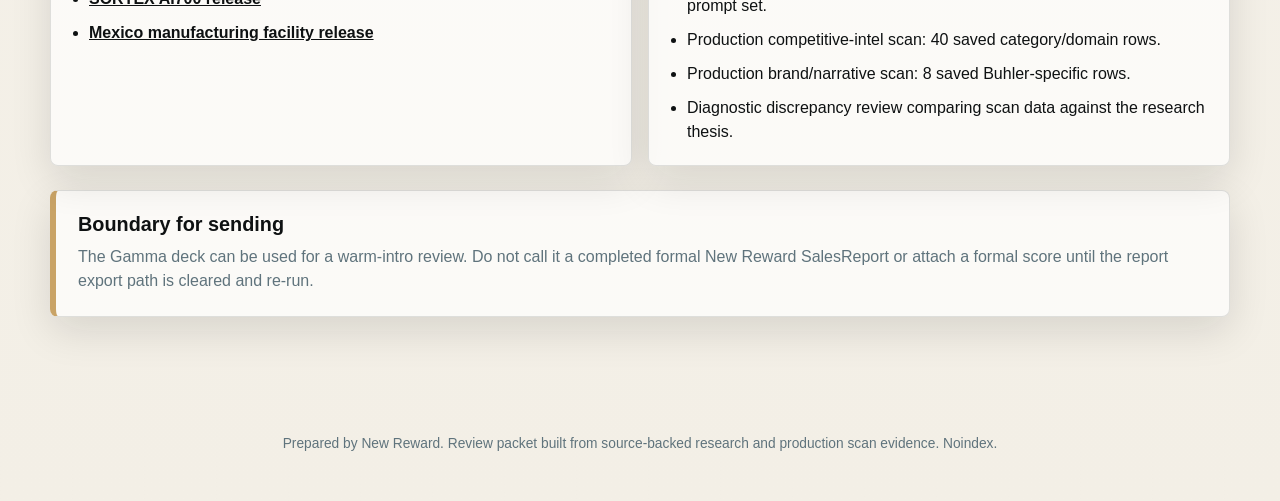
<file: docs/buhler-ai-search-visibility/index.html>
<!doctype html>
<html lang="en">
  <head>
    <meta charset="utf-8" />
    <meta name="viewport" content="width=device-width, initial-scale=1" />
    <meta http-equiv="refresh" content="0; url=../" />
    <meta name="robots" content="noindex, nofollow" />
    <title>Buhler Group AI Search Visibility Snapshot | New Reward</title>
    <link rel="canonical" href="../" />
    <style>
      body {
        margin: 0;
        min-height: 100vh;
        display: grid;
        place-items: center;
        padding: 24px;
        background: #fbfaf7;
        color: #0e1112;
        font-family: Manrope, Avenir, Helvetica Neue, sans-serif;
      }

      main {
        max-width: 620px;
        text-align: center;
      }

      a {
        color: #0e1112;
        font-weight: 800;
      }
    </style>
  </head>
  <body>
    <main>
      <h1>Buhler Group AI Search Visibility Snapshot</h1>
      <p>This route now belongs to the dedicated Rick Johnson / Buhler Group project.</p>
      <p><a href="../">Open the integrated review page</a></p>
    </main>
  </body>
</html>
</file>
<file: docs/styles.css>
:root {
  --ink: #0e1112;
  --ink-soft: #263036;
  --muted: #5f737c;
  --line: #d8d0c4;
  --paper: #fbfaf7;
  --parchment: #f3efe6;
  --sand: #e6decf;
  --night: #101a2b;
  --night-2: #0b111d;
  --gold: #c9a366;
  --gold-deep: #9a7532;
  --cyan: #37d6ff;
  --cyan-deep: #0e9fc6;
  --green: #2d8f6f;
  --white: #ffffff;
  --shadow: 0 22px 70px rgba(14, 17, 18, 0.14);
  --shadow-tight: 0 14px 40px rgba(14, 17, 18, 0.12);
  --font-display: "Cambria", "Source Serif 4", "Georgia", "Times New Roman", serif;
  --font-body: "Calibri", "Aptos", "Inter", "Avenir", "Helvetica Neue", sans-serif;
}

* {
  box-sizing: border-box;
}

html {
  scroll-behavior: smooth;
}

body {
  margin: 0;
  color: var(--ink);
  background:
    linear-gradient(180deg, rgba(251, 250, 247, 0.96), rgba(243, 239, 230, 0.98)),
    repeating-linear-gradient(90deg, rgba(14, 17, 18, 0.025) 0 1px, transparent 1px 72px);
  font-family: var(--font-body);
  line-height: 1.55;
}

a {
  color: inherit;
}

.site-header {
  position: sticky;
  top: 0;
  z-index: 20;
  display: flex;
  align-items: center;
  justify-content: space-between;
  gap: 24px;
  min-height: 78px;
  padding: 14px clamp(18px, 4vw, 52px);
  border-bottom: 1px solid rgba(14, 17, 18, 0.1);
  background: rgba(251, 250, 247, 0.9);
  backdrop-filter: blur(18px);
}

.brand-lockup {
  display: flex;
  align-items: center;
  flex: 0 0 auto;
  min-width: 168px;
}

.brand-lockup img {
  display: block;
  width: min(238px, 42vw);
  height: auto;
}

.top-nav {
  display: flex;
  flex-wrap: wrap;
  align-items: center;
  justify-content: flex-end;
  gap: 6px;
}

.top-nav a {
  min-height: 38px;
  padding: 9px 13px;
  border: 1px solid transparent;
  border-radius: 999px;
  color: var(--ink-soft);
  font-size: 0.82rem;
  font-weight: 800;
  text-decoration: none;
  text-transform: uppercase;
}

.top-nav a:hover,
.top-nav a:focus-visible {
  border-color: rgba(201, 163, 102, 0.55);
  background: rgba(201, 163, 102, 0.12);
  outline: none;
}

.hero-band {
  position: relative;
  overflow: hidden;
  min-height: calc(100vh - 78px);
  display: flex;
  align-items: center;
  padding: clamp(44px, 7vw, 96px) clamp(18px, 4vw, 52px);
  background:
    linear-gradient(135deg, rgba(16, 26, 43, 0.98) 0%, rgba(14, 17, 18, 0.98) 62%, rgba(25, 35, 43, 0.96) 100%);
  color: var(--white);
}

.hero-band::before {
  content: "";
  position: absolute;
  inset: 0;
  background:
    linear-gradient(rgba(255, 255, 255, 0.035) 1px, transparent 1px),
    linear-gradient(90deg, rgba(255, 255, 255, 0.03) 1px, transparent 1px);
  background-size: 56px 56px;
  mask-image: linear-gradient(180deg, rgba(0, 0, 0, 0.92), transparent 92%);
}

.hero-band::after {
  content: "";
  position: absolute;
  right: clamp(18px, 6vw, 100px);
  bottom: clamp(18px, 6vw, 80px);
  width: min(48vw, 520px);
  height: min(48vw, 520px);
  border: 1px solid rgba(55, 214, 255, 0.22);
  border-radius: 50%;
  box-shadow: inset 0 0 70px rgba(55, 214, 255, 0.08);
  opacity: 0.7;
}

.hero-grid {
  position: relative;
  z-index: 1;
  display: grid;
  grid-template-columns: minmax(0, 1fr) minmax(300px, 400px);
  gap: clamp(28px, 5vw, 72px);
  align-items: center;
  width: min(1180px, 100%);
  margin: 0 auto;
}

.eyebrow,
.section-label,
.package-label,
.panel-kicker {
  margin: 0 0 14px;
  color: var(--gold);
  font-size: 0.76rem;
  font-weight: 800;
  letter-spacing: 0.12em;
  text-transform: uppercase;
}

h1,
h2,
h3,
p {
  margin-top: 0;
}

strong,
b {
  font-family: var(--font-body);
  font-weight: 800;
}

h1 {
  max-width: 850px;
  margin-bottom: 22px;
  font-family: var(--font-display);
  font-size: clamp(3rem, 6vw, 6.2rem);
  font-weight: 700;
  line-height: 1.02;
  text-wrap: balance;
}

h2 {
  margin-bottom: 18px;
  font-family: var(--font-display);
  font-size: clamp(2rem, 3.65vw, 4.1rem);
  font-weight: 700;
  line-height: 1.05;
  text-wrap: balance;
}

h3 {
  margin-bottom: 12px;
  font-size: clamp(1.1rem, 1.55vw, 1.38rem);
  line-height: 1.18;
}

.hero-lede {
  max-width: 760px;
  color: rgba(255, 255, 255, 0.78);
  font-size: clamp(1.05rem, 1.9vw, 1.42rem);
}

.hero-actions {
  display: flex;
  flex-wrap: wrap;
  gap: 12px;
  margin-top: 34px;
}

.button {
  display: inline-flex;
  align-items: center;
  justify-content: center;
  min-height: 48px;
  padding: 12px 18px;
  border: 1px solid transparent;
  border-radius: 999px;
  font-size: 0.9rem;
  font-weight: 800;
  text-decoration: none;
}

.button-primary {
  background: var(--cyan);
  color: var(--night-2);
  box-shadow: 0 18px 45px rgba(55, 214, 255, 0.18);
}

.button-secondary {
  border-color: rgba(255, 255, 255, 0.22);
  color: var(--white);
  background: rgba(255, 255, 255, 0.06);
}

.button:hover,
.button:focus-visible {
  transform: translateY(-2px);
  outline: none;
}

.proposal-panel {
  position: relative;
  overflow: hidden;
  padding: 26px;
  border: 1px solid rgba(255, 255, 255, 0.18);
  border-radius: 8px;
  background:
    linear-gradient(180deg, rgba(255, 255, 255, 0.14), rgba(255, 255, 255, 0.07)),
    rgba(255, 255, 255, 0.04);
  box-shadow: var(--shadow);
}

.proposal-panel::before {
  content: "";
  display: block;
  width: 78px;
  height: 6px;
  margin-bottom: 24px;
  border-radius: 999px;
  background: linear-gradient(90deg, var(--gold), var(--cyan));
}

.panel-price {
  margin-bottom: 10px;
  font-family: var(--font-display);
  font-weight: 700;
  font-size: clamp(3rem, 5vw, 4.4rem);
  line-height: 1.02;
}

.panel-price span,
.price span {
  font-family: var(--font-body);
  font-size: 1rem;
  font-weight: 800;
  color: var(--muted);
}

.proposal-panel p {
  color: rgba(255, 255, 255, 0.76);
}

.metric-list {
  display: grid;
  grid-template-columns: repeat(3, 1fr);
  gap: 12px;
  margin: 24px 0 0;
}

.metric-list div {
  padding: 14px 10px;
  border: 1px solid rgba(255, 255, 255, 0.14);
  border-radius: 8px;
  background: rgba(0, 0, 0, 0.13);
}

.metric-list dt {
  color: rgba(255, 255, 255, 0.58);
  font-size: 0.72rem;
  font-weight: 800;
  text-transform: uppercase;
}

.metric-list dd {
  margin: 4px 0 0;
  color: var(--white);
  font-weight: 800;
}

.section-shell {
  width: min(1180px, calc(100% - 36px));
  margin: 0 auto;
  padding: clamp(58px, 8vw, 104px) 0;
}

.two-column {
  display: grid;
  grid-template-columns: minmax(260px, 0.82fr) minmax(0, 1.18fr);
  gap: clamp(28px, 5vw, 80px);
  align-items: start;
}

.context-band {
  background: var(--paper);
  border-bottom: 1px solid rgba(14, 17, 18, 0.08);
}

.context-copy {
  font-size: clamp(1.02rem, 1.45vw, 1.26rem);
  color: var(--ink-soft);
}

.section-heading {
  max-width: 860px;
  margin-bottom: 36px;
}

.section-heading p {
  color: var(--muted);
  font-size: 1.03rem;
}

.section-heading.compact {
  max-width: 720px;
  margin-bottom: 26px;
}

.principles-band,
.topics-band,
.decision-band {
  background: var(--parchment);
}

.principle-grid {
  display: grid;
  grid-template-columns: repeat(4, minmax(0, 1fr));
  gap: 18px;
}

.principle-item {
  min-height: 260px;
  padding: 24px;
  border: 1px solid rgba(14, 17, 18, 0.1);
  border-radius: 8px;
  background: rgba(255, 255, 255, 0.54);
}

.number-mark {
  display: inline-block;
  margin-bottom: 32px;
  color: var(--cyan-deep);
  font-size: 0.78rem;
  font-weight: 900;
  letter-spacing: 0.14em;
}

.principle-item p,
.price-card p,
.timeline-item p,
.sequence-step p,
.decision-grid p {
  color: var(--muted);
}

.options-band {
  background:
    linear-gradient(180deg, var(--paper), #f7f3ea);
}

.pricing-grid {
  display: grid;
  grid-template-columns: repeat(3, minmax(0, 1fr));
  gap: 18px;
  align-items: stretch;
}

.price-card {
  position: relative;
  display: flex;
  flex-direction: column;
  min-height: 650px;
  padding: 26px;
  border: 1px solid rgba(14, 17, 18, 0.12);
  border-radius: 8px;
  background: rgba(255, 255, 255, 0.78);
  box-shadow: 0 10px 30px rgba(14, 17, 18, 0.06);
}

.recommended-card {
  border-color: rgba(201, 163, 102, 0.82);
  background:
    linear-gradient(180deg, rgba(255, 255, 255, 0.96), rgba(255, 250, 236, 0.9));
  box-shadow: var(--shadow-tight);
}

.recommended-ribbon {
  align-self: flex-start;
  margin-bottom: 18px;
  padding: 7px 11px;
  border-radius: 999px;
  background: var(--night);
  color: var(--cyan);
  font-size: 0.72rem;
  font-weight: 900;
  letter-spacing: 0.12em;
  text-transform: uppercase;
}

.price-topline {
  min-height: 135px;
}

.price {
  margin: 8px 0 16px;
  font-family: var(--font-display);
  font-weight: 700;
  font-size: clamp(2.9rem, 4vw, 4.3rem);
  line-height: 1.02;
}

.best-fit {
  min-height: 104px;
  margin-bottom: 24px;
}

.check-list,
.boundary-list {
  display: grid;
  gap: 12px;
  margin: 0;
  padding: 0;
  list-style: none;
}

.check-list li,
.boundary-list li {
  position: relative;
  padding-left: 26px;
}

.check-list li::before,
.boundary-list li::before {
  content: "";
  position: absolute;
  left: 0;
  top: 0.68em;
  width: 9px;
  height: 9px;
  border-radius: 50%;
  background: var(--cyan);
  box-shadow: 0 0 0 4px rgba(55, 214, 255, 0.12);
}

.comparison-band,
.guardrails-band {
  background: var(--paper);
}

.table-wrap {
  overflow-x: auto;
  border: 1px solid rgba(14, 17, 18, 0.12);
  border-radius: 8px;
  background: var(--white);
  box-shadow: 0 10px 30px rgba(14, 17, 18, 0.05);
}

table {
  width: 100%;
  min-width: 780px;
  border-collapse: collapse;
}

th,
td {
  padding: 18px 16px;
  border-bottom: 1px solid rgba(14, 17, 18, 0.08);
  text-align: left;
  vertical-align: top;
}

thead th {
  background: var(--night);
  color: var(--white);
  font-size: 0.8rem;
  letter-spacing: 0.08em;
  text-transform: uppercase;
}

tbody tr:last-child td {
  border-bottom: 0;
}

tbody td:first-child {
  color: var(--ink);
  font-weight: 800;
}

.studio-band {
  background:
    linear-gradient(135deg, rgba(16, 26, 43, 0.97), rgba(14, 17, 18, 0.98)),
    var(--night);
  color: var(--white);
}

.studio-layout p {
  color: rgba(255, 255, 255, 0.72);
}

.studio-sequence {
  display: grid;
  grid-template-columns: repeat(2, minmax(0, 1fr));
  gap: 16px;
}

.sequence-step {
  min-height: 190px;
  padding: 22px;
  border: 1px solid rgba(255, 255, 255, 0.16);
  border-radius: 8px;
  background: rgba(255, 255, 255, 0.06);
}

.sequence-step span {
  display: inline-block;
  margin-bottom: 20px;
  color: var(--gold);
  font-size: 0.78rem;
  font-weight: 900;
  letter-spacing: 0.14em;
}

.sequence-step strong {
  display: block;
  margin-bottom: 8px;
  color: var(--white);
  font-size: 1.12rem;
}

.topic-grid {
  display: grid;
  grid-template-columns: repeat(4, minmax(0, 1fr));
  gap: 12px;
}

.topic-grid span {
  min-height: 74px;
  display: flex;
  align-items: center;
  padding: 16px;
  border: 1px solid rgba(14, 17, 18, 0.1);
  border-radius: 8px;
  background: rgba(255, 255, 255, 0.58);
  color: var(--ink-soft);
  font-weight: 800;
}

.plan-band {
  background:
    linear-gradient(180deg, var(--paper), #f2ede3);
}

.timeline {
  display: grid;
  grid-template-columns: repeat(4, minmax(0, 1fr));
  gap: 16px;
}

.timeline-item {
  min-height: 280px;
  padding: 24px;
  border: 1px solid rgba(14, 17, 18, 0.1);
  border-radius: 8px;
  background: rgba(255, 255, 255, 0.72);
}

.timeline-item span {
  display: inline-flex;
  min-height: 34px;
  align-items: center;
  margin-bottom: 26px;
  padding: 7px 12px;
  border-radius: 999px;
  background: rgba(201, 163, 102, 0.16);
  color: var(--gold-deep);
  font-size: 0.75rem;
  font-weight: 900;
  letter-spacing: 0.08em;
  text-transform: uppercase;
}

.guardrails-band .two-column {
  align-items: center;
}

.boundary-list {
  padding: 28px;
  border: 1px solid rgba(14, 17, 18, 0.12);
  border-radius: 8px;
  background: rgba(255, 255, 255, 0.7);
}

.boundary-list li::before {
  background: var(--gold);
  box-shadow: 0 0 0 4px rgba(201, 163, 102, 0.13);
}

.decision-grid {
  display: grid;
  grid-template-columns: minmax(260px, 0.72fr) minmax(0, 1.28fr);
  gap: clamp(28px, 5vw, 70px);
}

.question-list {
  display: grid;
  gap: 12px;
  margin: 0;
  padding: 0;
  counter-reset: question;
  list-style: none;
}

.question-list li {
  counter-increment: question;
  display: grid;
  grid-template-columns: 42px minmax(0, 1fr);
  gap: 14px;
  align-items: start;
  min-height: 68px;
  padding: 15px;
  border: 1px solid rgba(14, 17, 18, 0.1);
  border-radius: 8px;
  background: rgba(255, 255, 255, 0.58);
  font-weight: 700;
}

.question-list li::before {
  content: counter(question, decimal-leading-zero);
  color: var(--cyan-deep);
  font-size: 0.78rem;
  font-weight: 900;
  letter-spacing: 0.08em;
}

.site-footer {
  display: flex;
  align-items: center;
  justify-content: space-between;
  gap: 18px;
  padding: 26px clamp(18px, 4vw, 52px);
  border-top: 1px solid rgba(14, 17, 18, 0.1);
  background: var(--ink);
  color: rgba(255, 255, 255, 0.72);
  font-size: 0.88rem;
}

.site-footer div {
  display: flex;
  align-items: center;
  gap: 10px;
  color: var(--white);
  font-weight: 900;
}

.site-footer img {
  width: 28px;
  height: 28px;
}

.site-footer p {
  margin: 0;
}

@media (max-width: 1020px) {
  .hero-grid,
  .two-column,
  .decision-grid {
    grid-template-columns: 1fr;
  }

  .hero-band {
    min-height: auto;
  }

  .proposal-panel {
    max-width: 620px;
  }

  .principle-grid,
  .pricing-grid,
  .timeline {
    grid-template-columns: repeat(2, minmax(0, 1fr));
  }

  .price-card {
    min-height: auto;
  }

  .price-topline,
  .best-fit {
    min-height: auto;
  }
}

@media (max-width: 760px) {
  .site-header {
    position: static;
    align-items: flex-start;
    flex-direction: column;
  }

  .top-nav {
    justify-content: flex-start;
  }

  .top-nav a {
    padding-inline: 10px;
    font-size: 0.74rem;
  }

  h1 {
    font-size: clamp(2.72rem, 16vw, 4.7rem);
  }

  h2 {
    font-size: clamp(2rem, 11vw, 3.25rem);
  }

  .hero-actions {
    flex-direction: column;
    align-items: stretch;
  }

  .metric-list,
  .principle-grid,
  .pricing-grid,
  .studio-sequence,
  .topic-grid,
  .timeline {
    grid-template-columns: 1fr;
  }

  .site-footer {
    align-items: flex-start;
    flex-direction: column;
  }
}

@media print {
  body {
    background: #ffffff;
    color: #000000;
  }

  .site-header,
  .hero-actions {
    display: none;
  }

  .hero-band,
  .studio-band,
  .site-footer {
    color: #000000;
    background: #ffffff;
  }

  .section-shell,
  .hero-band {
    padding: 24px 0;
  }

  .price-card,
  .timeline-item,
  .principle-item,
  .sequence-step,
  .boundary-list,
  .table-wrap {
    box-shadow: none;
    break-inside: avoid;
  }
}
</file>
